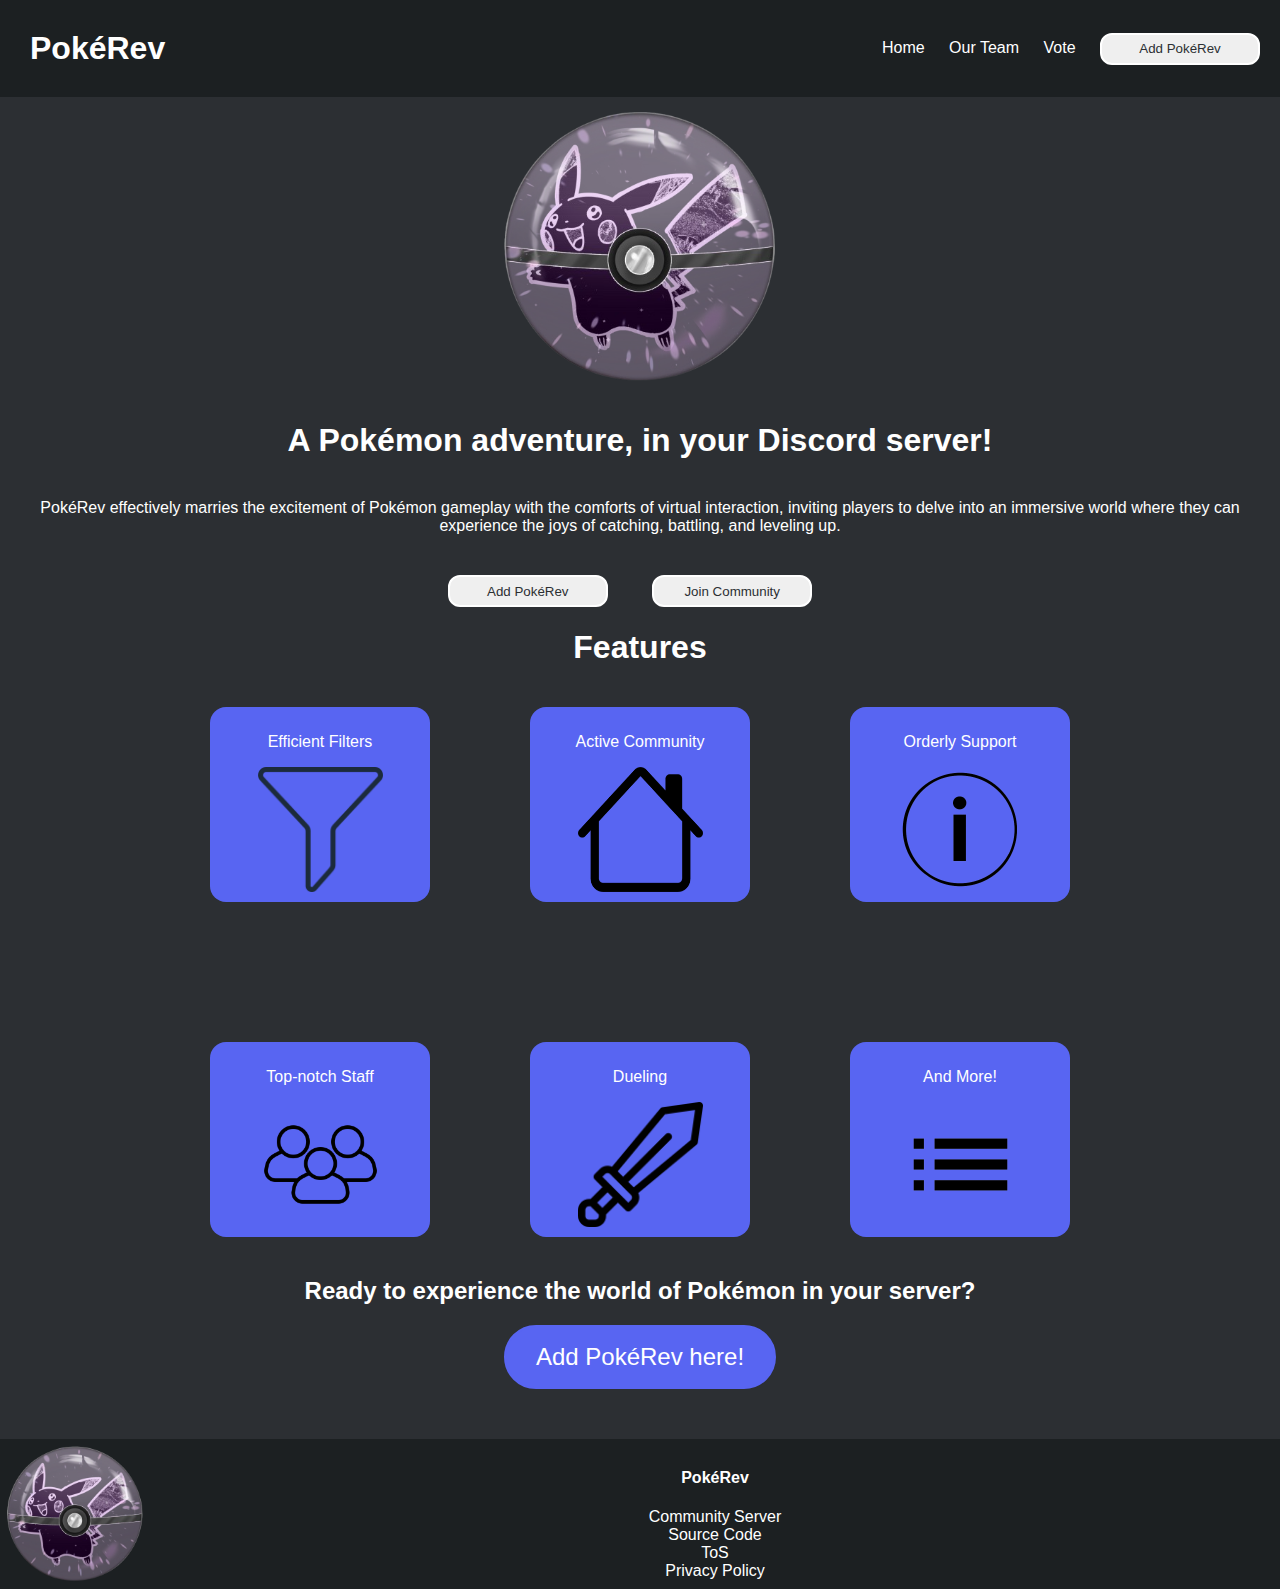
<file: PokéRev Website/index.html>
<!doctype html>
<html lang="en">
    <head>
        <meta name="viewport" content="width=device-width, initial-scale=1.0">
        <meta charset="UTF-8">
        <meta name="description" content="Pokémon, but in your Discord server! PokéRev is a simulation of Pokémon where you can use commands to fight, catch, and level up all different kinds of Pokémon!" />
        <title>PokéRev</title>
        <link rel="stylesheet" href="style.css">
        <link rel="icon" type="image/x-icon" href="PokeRevLogo.ico"sizes=64x64>
    </head>

    <body>
        <header>
        <div class="directory">
            <a href="index.html"><h1 id="logo">PokéRev</h1></a>
            <nav>
                <a href="index.html">Home</a>
                <a href="team.html">Our Team</a>
                <a href="https://discordbotlist.com/bots/pokerev/upvote">Vote</a>
                <a href="https://discord.com/oauth2/authorize?client_id=1275616852432781315&permissions=277025778688&integration_type=0&scope=bot"><button class="add_btn">Add PokéRev</button></a>
            </nav>
        </div>
            <img src="PokeRevLogo.png" height="300" width="300">
            <h1>A Pokémon adventure, in your Discord server!</h1>
            <p id="desc">
            PokéRev effectively marries the excitement of Pokémon gameplay with the
            comforts of virtual interaction, inviting players to delve into an
            immersive world where they can experience the joys of catching,
            battling, and leveling up.
            </p>
            <a href="https://discord.com/oauth2/authorize?client_id=1275616852432781315&permissions=277025778688&integration_type=0&scope=bot"><button class="add_btn">Add PokéRev</button></a>
            <a href="https://discord.gg/aJwpUVTtZ5"><button class="add_btn">Join Community</button></a>
        </header>
        <main>
            <h1>Features</h1>
            <div class="features">

                <div class="item">
                    <p>Efficient Filters</p>
                    <img src="funnel.png" height="125" width="125">
                </div>

                <div class="item">
                    <p>Active Community</p>                       
                    <img src="house.png" height="125" width="125">
                </div>

                <div class="item">
                    <p>Orderly Support</p>
                    <img src="info.png" height="125" width="125">
                </div>

                <div class="item">
                    <p>Top-notch Staff</p>
                    <img src="staff.png" height="125" width="125">
                </div>

                <div class="item">
                    <p>Dueling</p>
                    <img src="sword.png" height="125" width="125">
                </div>

                <div class="item">
                    <p>And More!</p>
                    <img src="list.png" height="125" width="125">
                </div>

            </div>
            <div class="final_add">
                <h2>Ready to experience the world of Pokémon in your server?</h2>
                <a href="https://discord.com/oauth2/authorize?client_id=1275616852432781315&permissions=277025778688&integration_type=0&scope=bot"><button id="add_bot">Add PokéRev here!</button></a>
            </div>
        </main>
        <footer>
            <img src="PokeRevLogo.png" height="150" width="150" id="footer_img">
            <nav>
                <h4>PokéRev</h4>
                <a href="https://discord.gg/pokerev">Community Server</a>
                <a href="https://github.com/Arymus/Pokerev-Website">Source Code</a>
                <a href="terms-of-service.html">ToS</a>
                <a href="privacy.html">Privacy Policy</a>
            </nav>
            <div class="whitespace"></div>
        </footer>
    </body>
</html>
</file>
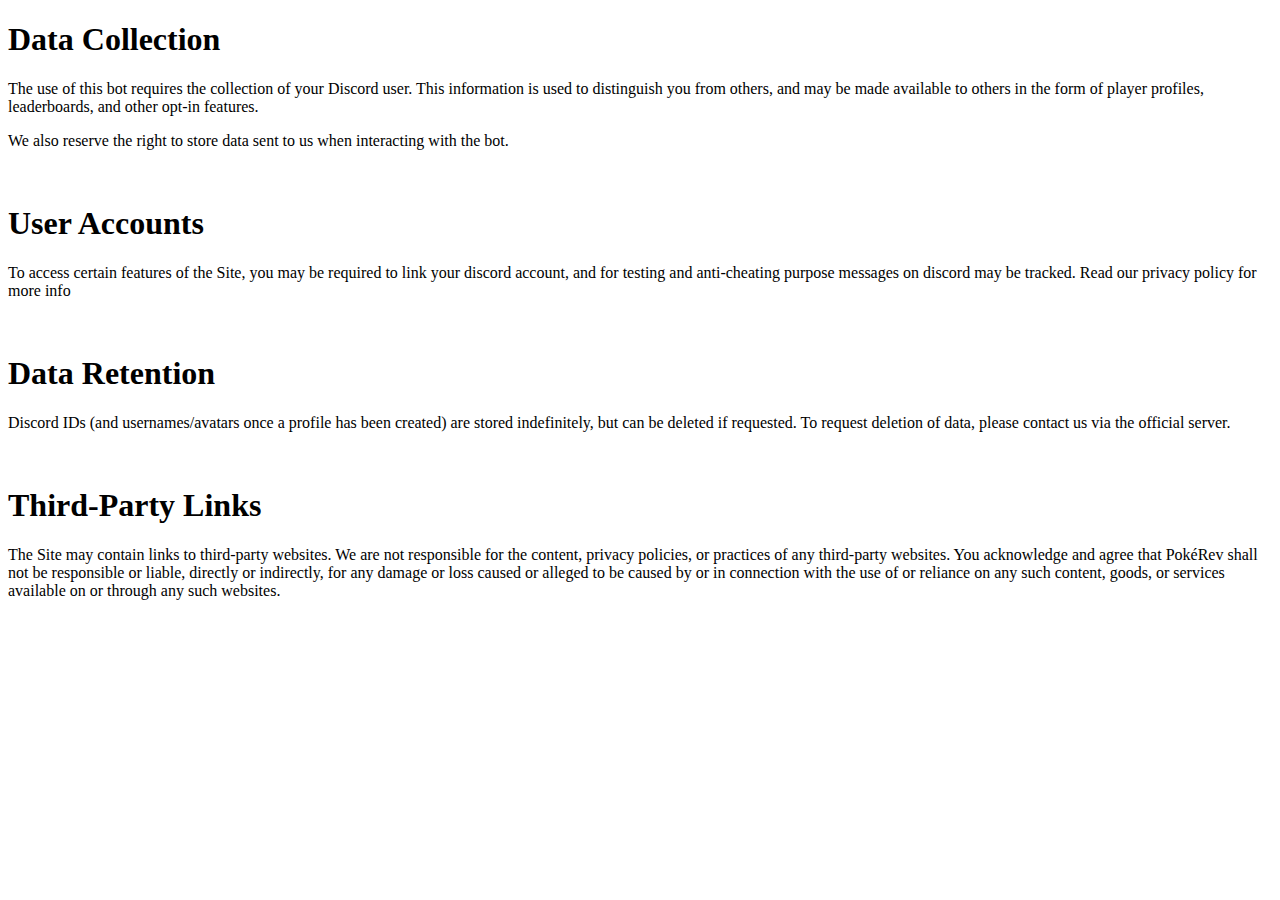
<file: privacy.html>
<!DOCTYPE html>
<html lang="en">
    <head>
        <meta name="viewport" content="width=device-width, initial-scale=1.0">
        <meta charset="UTF-8">
        <title>PokéRev Privacy Policy</title>
    </head>
    <body>
        <h1>Data Collection</h1>
        <p>The use of this bot requires the collection of your Discord user. This information is used to distinguish you from others, and may be made available to others in the form of player profiles, leaderboards, and other opt-in features.</p>
        <p>We also reserve the right to store data sent to us when interacting with the bot.</p>
        <br>
        <h1>User Accounts</h1>
        <p>To access certain features of the Site, you may be required to link your discord account, and for testing and anti-cheating purpose messages on discord may be tracked. Read our privacy policy for more info</p>
        <br>
        <h1>Data Retention</h1>
        <p>Discord IDs (and usernames/avatars once a profile has been created) are stored indefinitely, but can be deleted if requested. To request deletion of data, please contact us via the official server.</p>
        <br>
        <h1>Third-Party Links</h1>
        <p>The Site may contain links to third-party websites. We are not responsible for the content, privacy policies, or practices of any third-party websites. You acknowledge and agree that PokéRev shall not be responsible or liable, directly or indirectly, for any damage or loss caused or alleged to be caused by or in connection with the use of or reliance on any such content, goods, or services available on or through any such websites.</p>
    </body>
</html>
</file>
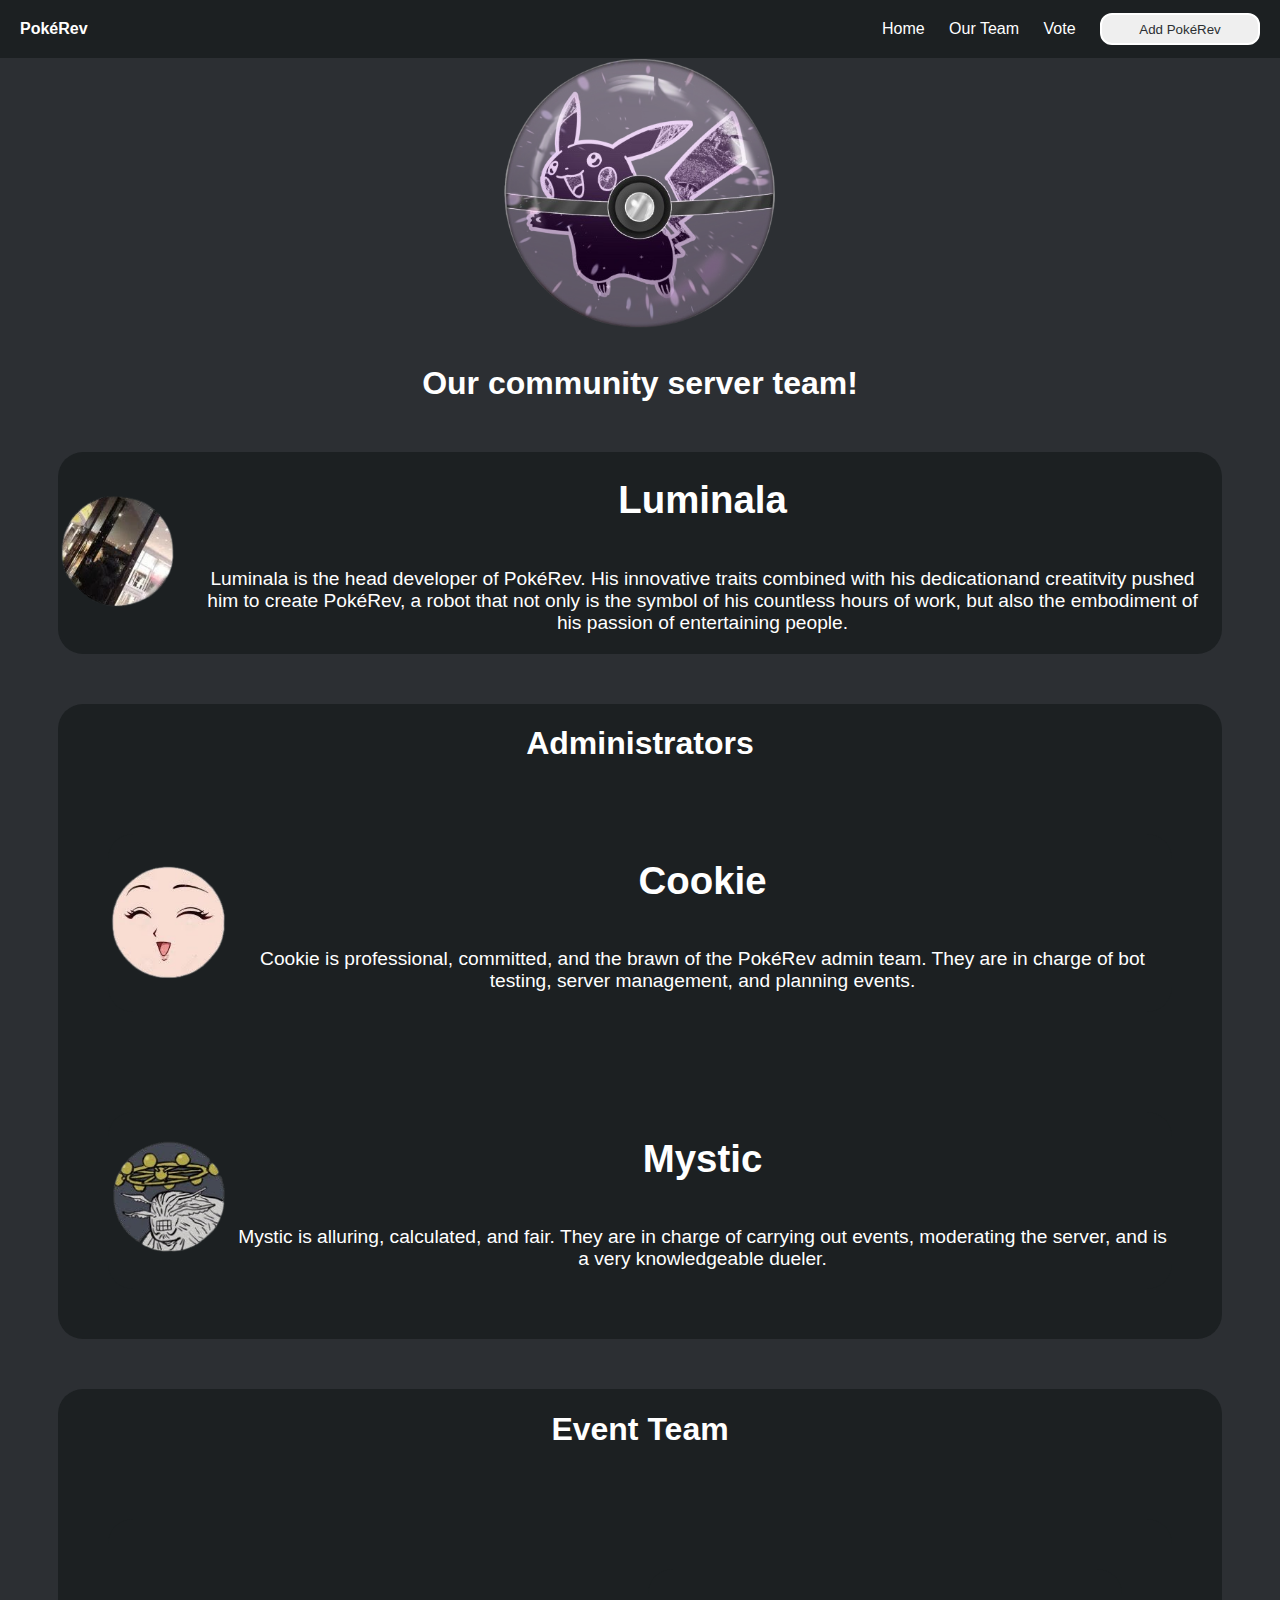
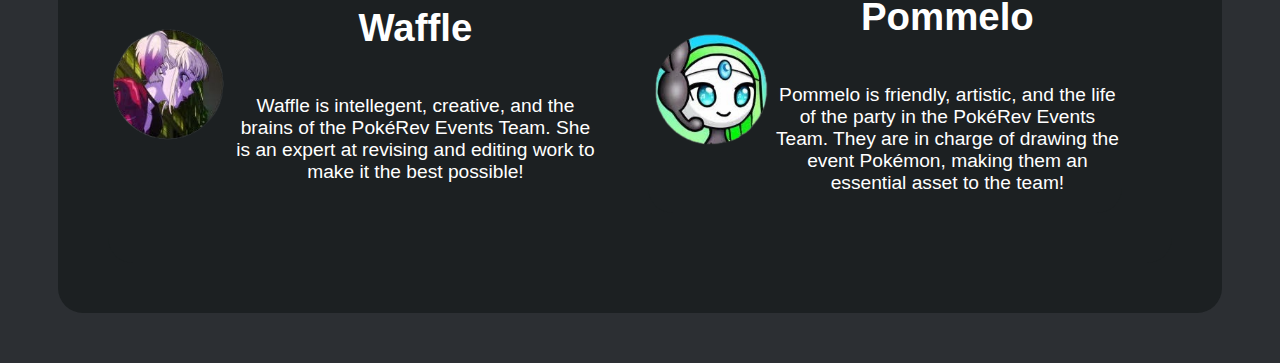
<file: team.html>
<!doctype html>
<html lang="en">
    <head>
        <meta name="viewport" content="width=device-width">
        <meta charset="UTF-8">
        <meta
        name="description"
        content="Meet the dedicated team of the PokéRev community server!">
        <title>PokéRev Team</title>
        <link rel="stylesheet" href="team.css">
        <link rel="icon" type="image/x-icon" href="/assets/PokeRevLogo.ico"sizes=64x64>
    </head>

    <body>
        <header>
        <div class="directory">
            <p id="logo">PokéRev</p>
            <div class="dir_info">
                <a href="index.html">Home</a>
                <a href="team.html">Our Team</a>
                <a href="https://discordbotlist.com/bots/pokerev/upvote">Vote</a>
                <a href="https://discord.com/oauth2/authorize?client_id=1275616852432781315&permissions=277025778688&integration_type=0&scope=bot"><button class="add_btn">Add PokéRev</button></a>
            </div>
        </div>
        </header>
        <main>
        <br>
        <br>
        <img src="/assets/PokeRevLogo.png" height="300" width="300" class="image_logo">
        <h1>Our community server team!</h1>
        <div class="person-container">
            <div>
                <img src="/assets/luminala.png" height="125" width="125">
            </div>
            <div class="person">
                <h1>Luminala</h1>
                <p id="lumidesc">
                Luminala is the head developer of PokéRev. His innovative traits
                combined with his dedicationand creatitvity pushed him to create
                PokéRev, a robot that not only is the symbol of his countless hours of
                work, but also the embodiment of his passion of entertaining people.
                </p>
           </div>
        </div>
        <div class="admin">
            <h1>Administrators</h1>
            <div class="person-container">
                <div>
                   <img src="/assets/cookiedesu.png" height="125" width="125">
                </div>
                <div class="person">
                    <h1>Cookie</h1>
                    <p>Cookie is professional, committed, and the brawn of the PokéRev admin team. They are in charge of bot testing, server management, and planning events.</p>
                </div>
            </div>
            <div class="person-container">
                <div>
                    <img src="/assets/mystic.png" height="125" width="125">
                </div>
                <div class="person">
                    <h1>Mystic</h1>
                    <p>Mystic is alluring, calculated, and fair. They are in charge of carrying out events, moderating the server, and is a very knowledgeable dueler.</p>
                </div>
        </div>
        </div>
        <div class="event">
            <h1>Event Team</h1>
            <div class="person-container">
                <div>
                    <img src="/assets/waffle.png" height="125" width="125">
                </div>
            <div class="person">
                <h1>Waffle</h1>
                <p>
                Waffle is intellegent, creative, and the brains of the PokéRev
                Events Team. She is an expert at revising and editing work to make
                it the best possible!
                </p>
            </div>
            <div class="person-container">
                <div>
                    <img src="/assets/pommelo.png" height="125" width="125">
                </div>
                <div class="person">
                    <h1>Pommelo</h1>
                    <p>
                    Pommelo is friendly, artistic, and the life of the party in the
                    PokéRev Events Team. They are in charge of drawing the event
                    Pokémon, making them an essential asset to the team!
                    </p>
                </div>
            </div>
        </div>
        </div>
        </main>
        <footer class="footer">
        </footer>
  </body>
</html>
</file>
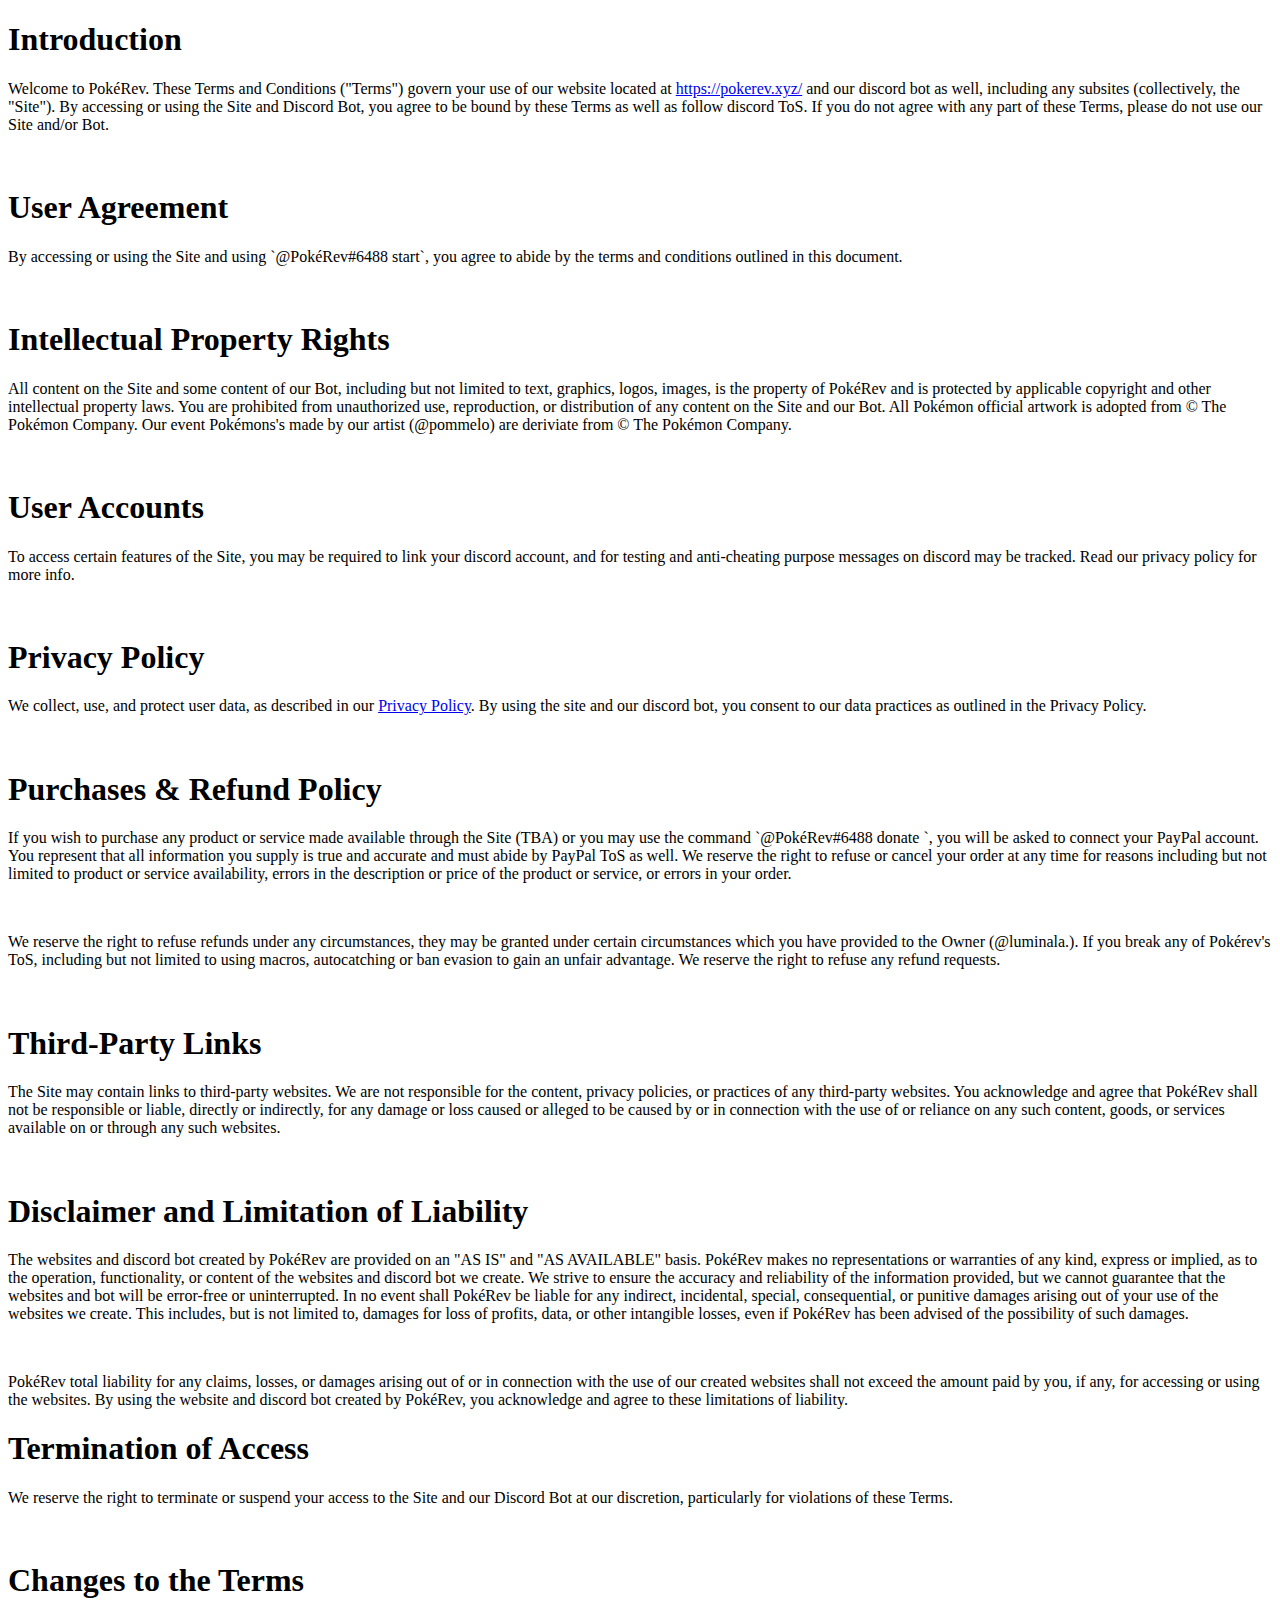
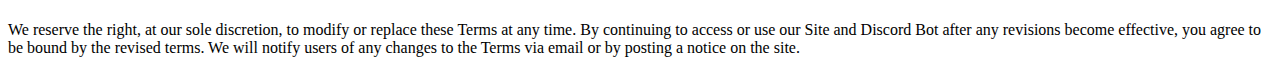
<file: terms-of-service.html>
<!DOCTYPE html>
<html lang="en">
    <head>
        <meta name="viewport" content="width=device-width, intial-scale=1.0">
        <meta charset="UTF-8">
        <title>PokéRev TOS</title>
    </head>
    <body>
        <h1>Introduction</h1>
        <p>Welcome to PokéRev. These Terms and Conditions ("Terms") govern your use of our website located at <a href="https://pokerev.xyz/">https://pokerev.xyz/</a> and our discord bot as well, including any subsites (collectively, the "Site"). By accessing or using the Site and Discord Bot, you agree to be bound by these Terms as well as follow discord ToS. If you do not agree with any part of these Terms, please do not use our Site and/or Bot.</p>
        <br>
        <h1>User Agreement</h1>
        <p>By accessing or using the Site and using `@PokéRev#6488 start`, you agree to abide by the terms and conditions outlined in this document.</p>
        <br>
        <h1>Intellectual Property Rights</h1>
        <p>All content on the Site and some content of our Bot, including but not limited to text, graphics, logos, images, is the property of PokéRev and is protected by applicable copyright and other intellectual property laws. You are prohibited from unauthorized use, reproduction, or distribution of any content on the Site and our Bot. All Pokémon official artwork is adopted from © The Pokémon Company. Our event Pokémons's made by our artist (@pommelo) are deriviate from © The Pokémon Company.</p>
        <br>
        <h1>User Accounts</h1>
        <p>To access certain features of the Site, you may be required to link your discord account, and for testing and anti-cheating purpose messages on discord may be tracked. Read our privacy policy for more info.</p>
        <br>
        <h1>Privacy Policy</h1>
        <p>We collect, use, and protect user data, as described in our <a href="https://pokerev.xyz/privacy">Privacy Policy</a>. By using the site and our discord bot, you consent to our data practices as outlined in the Privacy Policy.</p>
        <br>
        <h1>Purchases & Refund Policy</h1>
        <p>If you wish to purchase any product or service made available through the Site (TBA) or you may use the command `@PokéRev#6488  donate <amount>`, you will be asked to connect your PayPal account. You represent that all information you supply is true and accurate and must abide by PayPal ToS as well. We reserve the right to refuse or cancel your order at any time for reasons including but not limited to product or service availability, errors in the description or price of the product or service, or errors in your order.</p>
        <br>
        <p>We reserve the right to refuse refunds under any circumstances, they may be granted under certain circumstances which you have provided to the Owner (@luminala.). If you break any of Pokérev's ToS, including but not limited to using macros, autocatching or ban evasion to gain an unfair advantage. We reserve the right to refuse any refund requests.</p>
        <br>
        <h1>Third-Party Links</h1>
        <p>The Site may contain links to third-party websites. We are not responsible for the content, privacy policies, or practices of any third-party websites. You acknowledge and agree that PokéRev shall not be responsible or liable, directly or indirectly, for any damage or loss caused or alleged to be caused by or in connection with the use of or reliance on any such content, goods, or services available on or through any such websites.</p>
        <br>
        <h1>Disclaimer and Limitation of Liability</h1>
        <p>The websites and discord bot created by PokéRev are provided on an "AS IS" and "AS AVAILABLE" basis. PokéRev makes no representations or warranties of any kind, express or implied, as to the operation, functionality, or content of the websites and discord bot we create. We strive to ensure the accuracy and reliability of the information provided, but we cannot guarantee that the websites and bot will be error-free or uninterrupted. In no event shall PokéRev be liable for any indirect, incidental, special, consequential, or punitive damages arising out of your use of the websites we create. This includes, but is not limited to, damages for loss of profits, data, or other intangible losses, even if PokéRev has been advised of the possibility of such damages.</p>
        <br>
        <p>PokéRev total liability for any claims, losses, or damages arising out of or in connection with the use of our created websites shall not exceed the amount paid by you, if any, for accessing or using the websites. By using the website and discord bot created by PokéRev, you acknowledge and agree to these limitations of liability.
        <h1>Termination of Access</h1>
        <p>We reserve the right to terminate or suspend your access to the Site and our Discord Bot at our discretion, particularly for violations of these Terms.</p>
        <br>
        <h1>Changes to the Terms</h1>
        <p>We reserve the right, at our sole discretion, to modify or replace these Terms at any time. By continuing to access or use our Site and Discord Bot after any revisions become effective, you agree to be bound by the revised terms. We will notify users of any changes to the Terms via email or by posting a notice on the site.</p>
    </body>
</html>
</file>
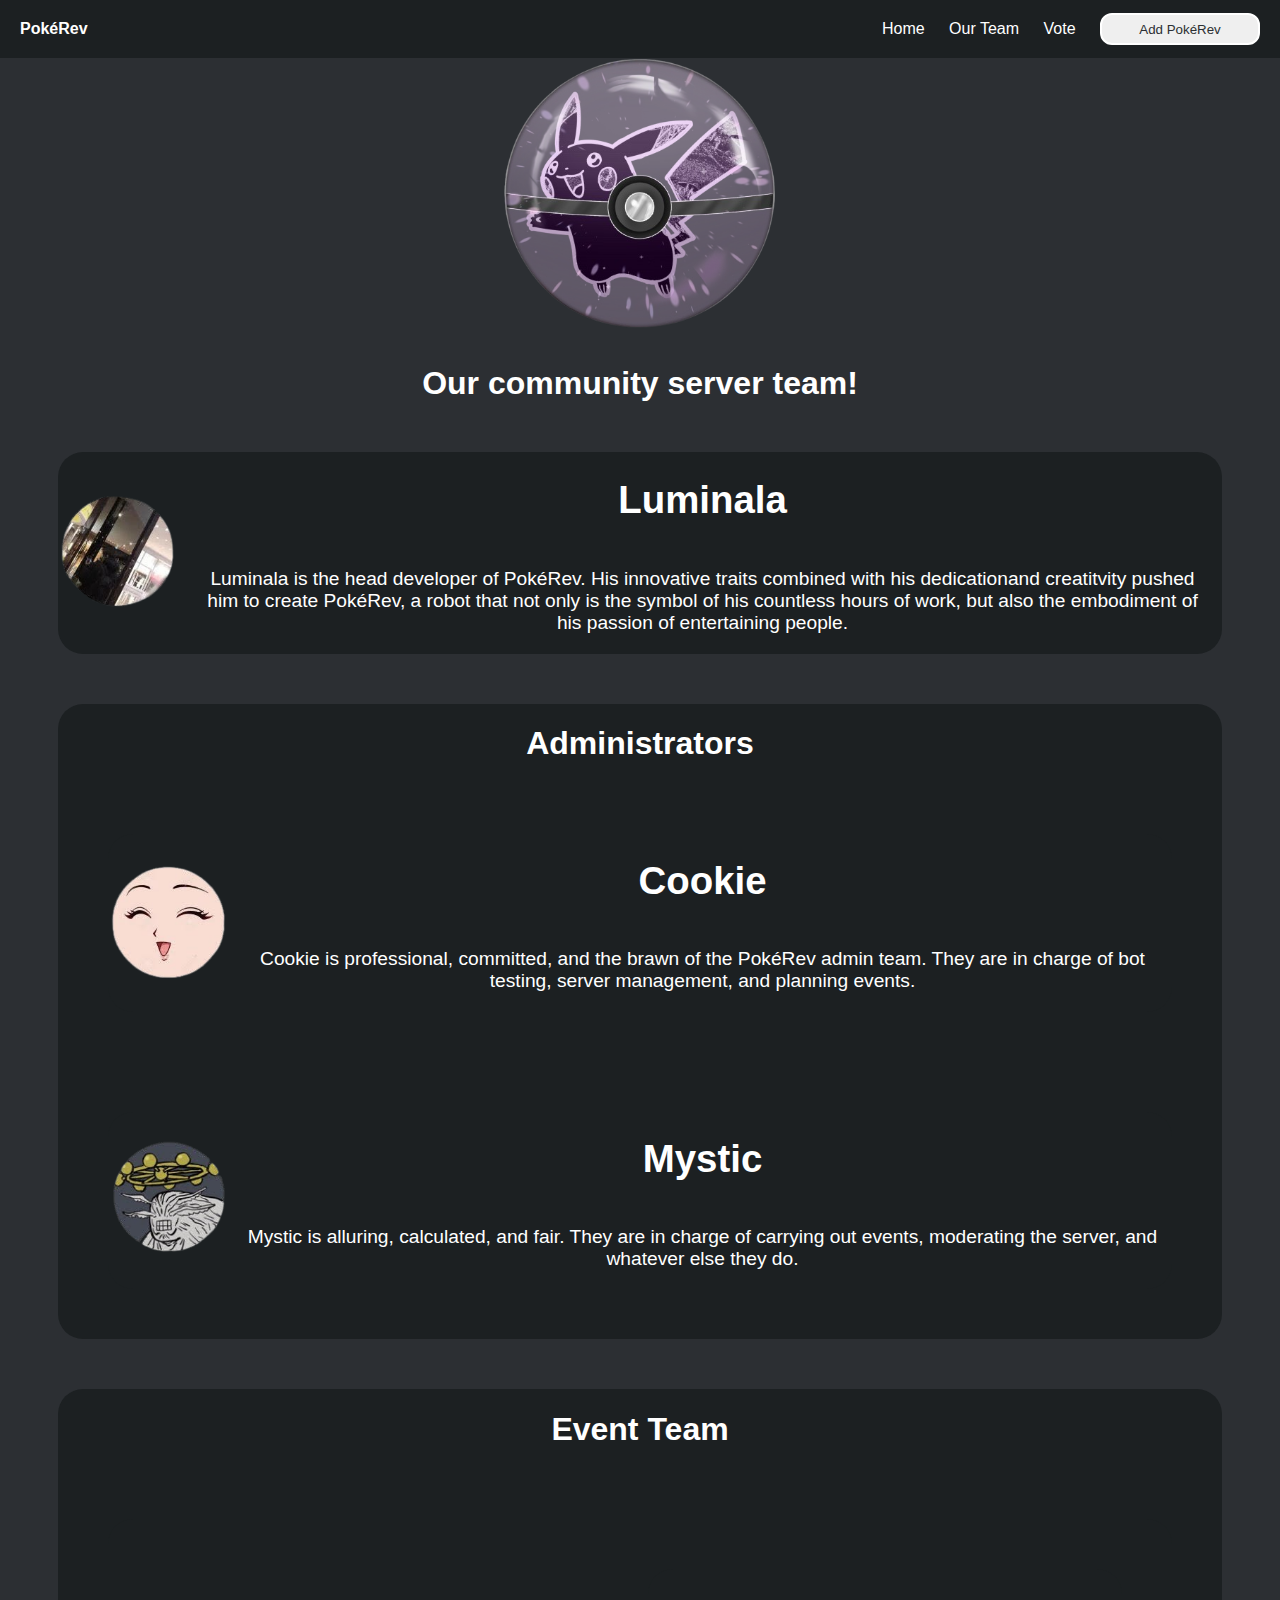
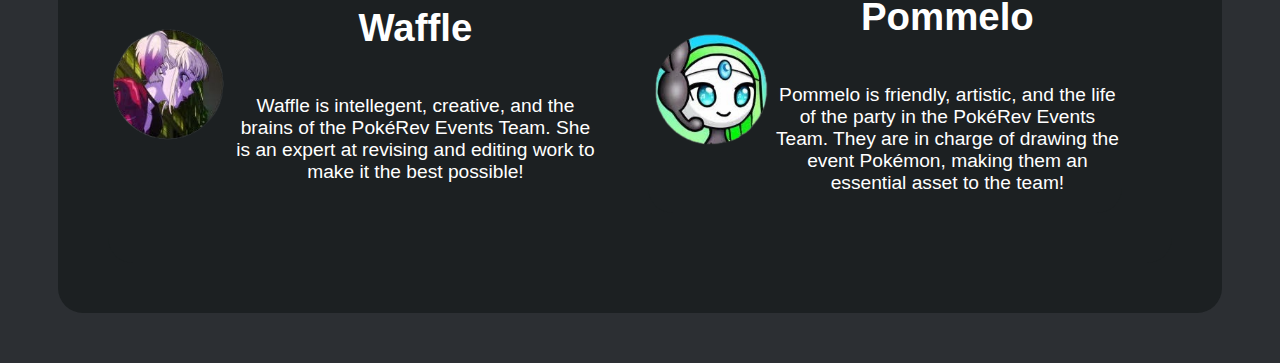
<file: PokéRev Website/team.html>
<!doctype html>
<html lang="en">
    <head>
        <meta name="viewport" content="width=device-width">
        <meta charset="UTF-8">
        <meta
        name="description"
        content="Meet the dedicated team of the PokéRev community server!">
        <title>PokéRev Team</title>
        <link rel="stylesheet" href="team.css">
        <link rel="icon" type="image/x-icon" href="PokeRevLogo.ico"sizes=64x64>
    </head>

    <body>
        <header>
        <div class="directory">
            <p id="logo">PokéRev</p>
            <div class="dir_info">
                <a href="index.html">Home</a>
                <a href="team.html">Our Team</a>
                <a href="https://discordbotlist.com/bots/pokerev/upvote">Vote</a>
                <a href="https://discord.com/oauth2/authorize?client_id=1275616852432781315&permissions=277025778688&integration_type=0&scope=bot"><button class="add_btn">Add PokéRev</button></a>
            </div>
        </div>
        </header>
        <main>
        <br>
        <br>
        <img src="PokeRevLogo.png" height="300" width="300" class="image_logo">
        <h1>Our community server team!</h1>
        <div class="person-container">
            <div>
                <img src="luminala.png" height="125" width="125">
            </div>
            <div class="person">
                <h1>Luminala</h1>
                <p id="lumidesc">
                Luminala is the head developer of PokéRev. His innovative traits
                combined with his dedicationand creatitvity pushed him to create
                PokéRev, a robot that not only is the symbol of his countless hours of
                work, but also the embodiment of his passion of entertaining people.
                </p>
           </div>
        </div>
        <div class="admin">
            <h1>Administrators</h1>
            <div class="person-container">
                <div>
                   <img src="cookiedesu.png" height="125" width="125">
                </div>
                <div class="person">
                    <h1>Cookie</h1>
                    <p>Cookie is professional, committed, and the brawn of the PokéRev admin team. They are in charge of bot testing, server management, and planning events.</p>
                </div>
            </div>
            <div class="person-container">
                <div>
                    <img src="mystic.png" height="125" width="125">
                </div>
                <div class="person">
                    <h1>Mystic</h1>
                    <p>Mystic is alluring, calculated, and fair. They are in charge of carrying out events, moderating the server, and whatever else they do.</p>
                </div>
        </div>
        </div>
        <div class="event">
            <h1>Event Team</h1>
            <div class="person-container">
                <div>
                    <img src="waffle.png" height="125" width="125">
                </div>
            <div class="person">
                <h1>Waffle</h1>
                <p>
                Waffle is intellegent, creative, and the brains of the PokéRev
                Events Team. She is an expert at revising and editing work to make
                it the best possible!
                </p>
            </div>
            <div class="person-container">
                <div>
                    <img src="pommelo.png" height="125" width="125">
                </div>
                <div class="person">
                    <h1>Pommelo</h1>
                    <p>
                    Pommelo is friendly, artistic, and the life of the party in the
                    PokéRev Events Team. They are in charge of drawing the event
                    Pokémon, making them an essential asset to the team!
                    </p>
                </div>
            </div>
        </div>
        </div>
        </main>
        <footer class="footer">
        </footer>
  </body>
</html>
</file>
<file: PokéRev Website/style.css>
:root {
  --font: Verdana, Geneva, Tahoma, sans-serif;
}

@keyframes linkFade {
  from { color: #ffffff; }
  to { color: #5865f2;}
}

@keyframes buttonFade {
  from { background-color: #ffffff; color: #1c2022; border-color: #ffffff;}
  to { background-color: #5865f2; color: #ffffff; border-color: #5865f2; }
}

@keyframes mainButtonFade {
  from { background-color: #5865f2; color: #ffffff; border-color: #5865f2; }
  to {background-color: #ffffff; color: #1c2022; border-color: #ffffff; }
}

html, body {
  height: 100%;
  margin: 0;
  display: flex;
  flex-direction: column;
}

body {
  background-color: #2c2f33;
  min-height: screen;
  overflow-x: hidden;
}

header, main {
  color: #ffffff;
  text-align: center;
  font-family: var(--font, Verdana);
}

#add_bot {
  color: #ffffff;
  width: 17rem;
  height: 4rem;
  padding: 1rem;
  background-color: #5865f2;
  border-radius: 50px;
  font-size: 1.5rem;
  border: 2px solid;
  border-color: #5865f2;
  margin-bottom: 50px;
}

#add_bot:hover {
  animation: mainButtonFade 1s forwards;
  cursor: pointer;
}

.directory {
  position: sticky;
  top: 0;
  left: 0;
  width: 100%;
  padding: 10px;
  background-color: #1c2022;
  font-family: Arial, Helvetica, sans-serif;
  text-align: right;
  display: flex;
  justify-content: space-between;
  align-items: center;
}

.add_btn {
  font-family: var(--font, Verdana);
  border-radius: 12px;
  height: 2rem;
  width: 10rem;
  border: 2px solid #ffffff;
  color: #2c2f33;
  margin-right: 20px;
}

.add_btn:hover {
  animation: buttonFade 0.7s forwards;
  cursor: pointer;
}

a:link {
  color: #ffffff;
  text-decoration: none;
  margin: 10px;
}

a:visited {
  color: #ffffff;
  text-decoration: none;
  margin: 10px;
}

a:hover {
  color: #5865f2;
  animation: linkFade 1s forwards;
}

#logo {
  color: #ffffff;
  font-family: Arial, Helvetica, sans-serif;
  margin: 10px;
  font-weight: bold;
}

.features {
  display: grid;
  gap: 100px;
  grid-template-columns: auto auto auto;
  justify-content: center;
}

.item {
  margin: 20px 0 20px 0;
  padding: 10px;
  background-color: #5865f2;
  display: flex;
  align-items: center;
  flex-direction: column;
  border-radius: 16px;
  color: #ffffff;
  width: 200px;
}

#desc {
  text-align: center;
  margin: 40px;
}

footer {
  display: flex;
  justify-content: space-between;
  left: 0;
  bottom: 0;
  width: 100%;
  color: #ffffff;
  font-family: var(--font, Verdana);
  background-color: #1c2022;

  nav {
    display: flex;
    flex-direction: column;
    align-items: center;
    justify-content: center;

    a:link {
      margin: 0;
    }
  }
}

@media only screen and (max-width: 500px) {
  body {
    overflow-x: hidden;
  }

  .features {
    display: flex;
    flex-direction: column;
    align-items: center;
  }

  .directory {
    width: 100vw;
    padding: 0;

    a {
      margin: 0 10px 0 0;
    }
    
    .add_btn {
      margin: 10px;
    }
  }

  .features {
    gap: 10px;
  }

  footer {
    width: 100vw;
  }
}
</file>
<file: team.css>
body {
  background-color: #2c2f33;
}

h1 {
  color: white;
  font-family: Verdana, Geneva, Tahoma, sans-serif;
  text-align: center;
}

.directory {
  position: fixed;
  top: 0;
  left: 0;
  width: 100%;
  padding: 10px;
  background-color: #1c2022;
  font-family: Arial, Helvetica, sans-serif;
  text-align: right;
  display: flex;
  justify-content: space-between;
  align-items: center;
}

a:link {
  color: white;
  text-decoration: none;
  margin: 10px;
  font-family: Arial, Helvetica, sans-serif;
}

a:visited {
  color: white;
  text-decoration: none;
  margin: 20px;
  font-family: Arial, Helvetica, sans-serif;
}

#logo {
  color: white;
  font-family: Arial, Helvetica, sans-serif;
  margin: 10px; /* Bro really using px 😡*/
  font-weight: bold;
}

.dir_info {
  text-align: right;
}

.add_btn {
  font-family: Verdana, Geneva, Tahoma, sans-serif;
  border-radius: 12px;
  height: 2rem;
  width: 10rem;
  border: none;
  border: 2px solid;
  border-color: white;
  color: #2c2f33;
  margin-right: 20px;
}

.admin {
  border-radius: 25px;
  background-color: #1c2022;
  margin: 50px;
  justify-content: center;
  display: flex;
  flex-direction: column;
  color: white;
  font-family: Verdana, Geneva, Tahoma, sans-serif;
}

.event {
  border-radius: 25px;
  background-color: #1c2022;
  margin: 50px;
  justify-content: center;
  display: flex;
  flex-direction: column;
  color: white;
  font-family: Verdana, Geneva, Tahoma, sans-serif;
}

.person-container {
  border-radius: 25px;
  background-color: #1c2022;
  margin: 50px;
  justify-content: center;
  align-items: center;
  display: flex;
  flex-direction: row;
  text-align: center;
}

#lumidesc {
  margin: 20px;
}

.person {
  color: white;
  font-family: "Trebuchet MS", "Lucida Sans Unicode", "Lucida Grande",
    "Lucida Sans", Arial, sans-serif;
  text-align: center;
  font-size: 1.2rem;
  display: flex;
  flex-direction: column;
}

.image_logo {
  margin-left: auto;
  margin-right: auto;
  display: flex;
}
</file>
<file: PokéRev Website/team.css>
body {
  background-color: #2c2f33;
}

h1 {
  color: white;
  font-family: Verdana, Geneva, Tahoma, sans-serif;
  text-align: center;
}

.directory {
  position: fixed;
  top: 0;
  left: 0;
  width: 100%;
  padding: 10px;
  background-color: #1c2022;
  font-family: Arial, Helvetica, sans-serif;
  text-align: right;
  display: flex;
  justify-content: space-between;
  align-items: center;
}

a:link {
  color: white;
  text-decoration: none;
  margin: 10px;
  font-family: Arial, Helvetica, sans-serif;
}

a:visited {
  color: white;
  text-decoration: none;
  margin: 20px;
  font-family: Arial, Helvetica, sans-serif;
}

#logo {
  color: white;
  font-family: Arial, Helvetica, sans-serif;
  margin: 10px; /* Bro really using px 😡*/
  font-weight: bold;
}

.dir_info {
  text-align: right;
}

.add_btn {
  font-family: Verdana, Geneva, Tahoma, sans-serif;
  border-radius: 12px;
  height: 2rem;
  width: 10rem;
  border: none;
  border: 2px solid;
  border-color: white;
  color: #2c2f33;
  margin-right: 20px;
}

.admin {
  border-radius: 25px;
  background-color: #1c2022;
  margin: 50px;
  justify-content: center;
  display: flex;
  flex-direction: column;
  color: white;
  font-family: Verdana, Geneva, Tahoma, sans-serif;
}

.event {
  border-radius: 25px;
  background-color: #1c2022;
  margin: 50px;
  justify-content: center;
  display: flex;
  flex-direction: column;
  color: white;
  font-family: Verdana, Geneva, Tahoma, sans-serif;
}

.person-container {
  border-radius: 25px;
  background-color: #1c2022;
  margin: 50px;
  justify-content: center;
  align-items: center;
  display: flex;
  flex-direction: row;
  text-align: center;
}

#lumidesc {
  margin: 20px;
}

.person {
  color: white;
  font-family: "Trebuchet MS", "Lucida Sans Unicode", "Lucida Grande",
    "Lucida Sans", Arial, sans-serif;
  text-align: center;
  font-size: 1.2rem;
  display: flex;
  flex-direction: column;
}

.image_logo {
  margin-left: auto;
  margin-right: auto;
  display: flex;
}
</file>
